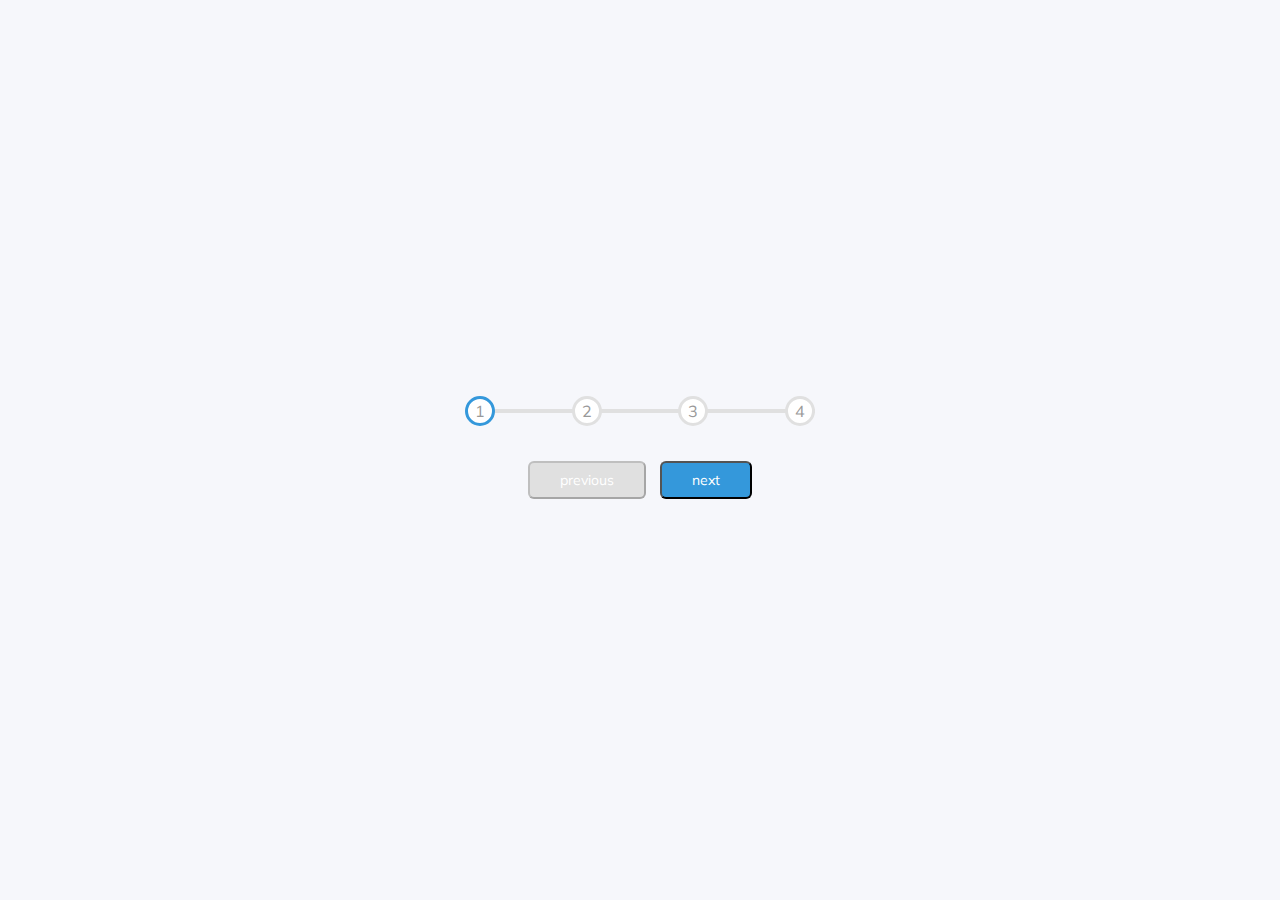
<file: day 2 (Progress Steps)/index.html>
<!DOCTYPE html>
<html lang="en">

<head>
    <meta charset="UTF-8">
    <meta http-equiv="X-UA-Compatible" content="IE=edge">
    <meta name="viewport" content="width=device-width, initial-scale=1.0">
    <title>progress steps</title>
    <link rel="stylesheet" href="https://cdnjs.cloudflare.com/ajax/libs/font-awesome/6.0.0/css/all.min.css" integrity="sha512-9usAa10IRO0HhonpyAIVpjrylPvoDwiPUiKdWk5t3PyolY1cOd4DSE0Ga+ri4AuTroPR5aQvXU9xC6qOPnzFeg==" crossorigin="anonymous" referrerpolicy="no-referrer"
    />
    <link rel="stylesheet" href="style.css">
</head>

<body>
    <div class="container">
        <div class="progress-container">
            <div class="progress" id="progress"></div>
            <div class="circle active">1</div>
            <div class="circle ">2</div>
            <div class="circle ">3</div>
            <div class="circle ">4</div>
        </div>
        <button class="btn" id="prev" disabled>previous</button>
        <button class="btn" id="next">next</button>
    </div>
    <script src="script.js">
    </script>
</body>

</html>
</file>
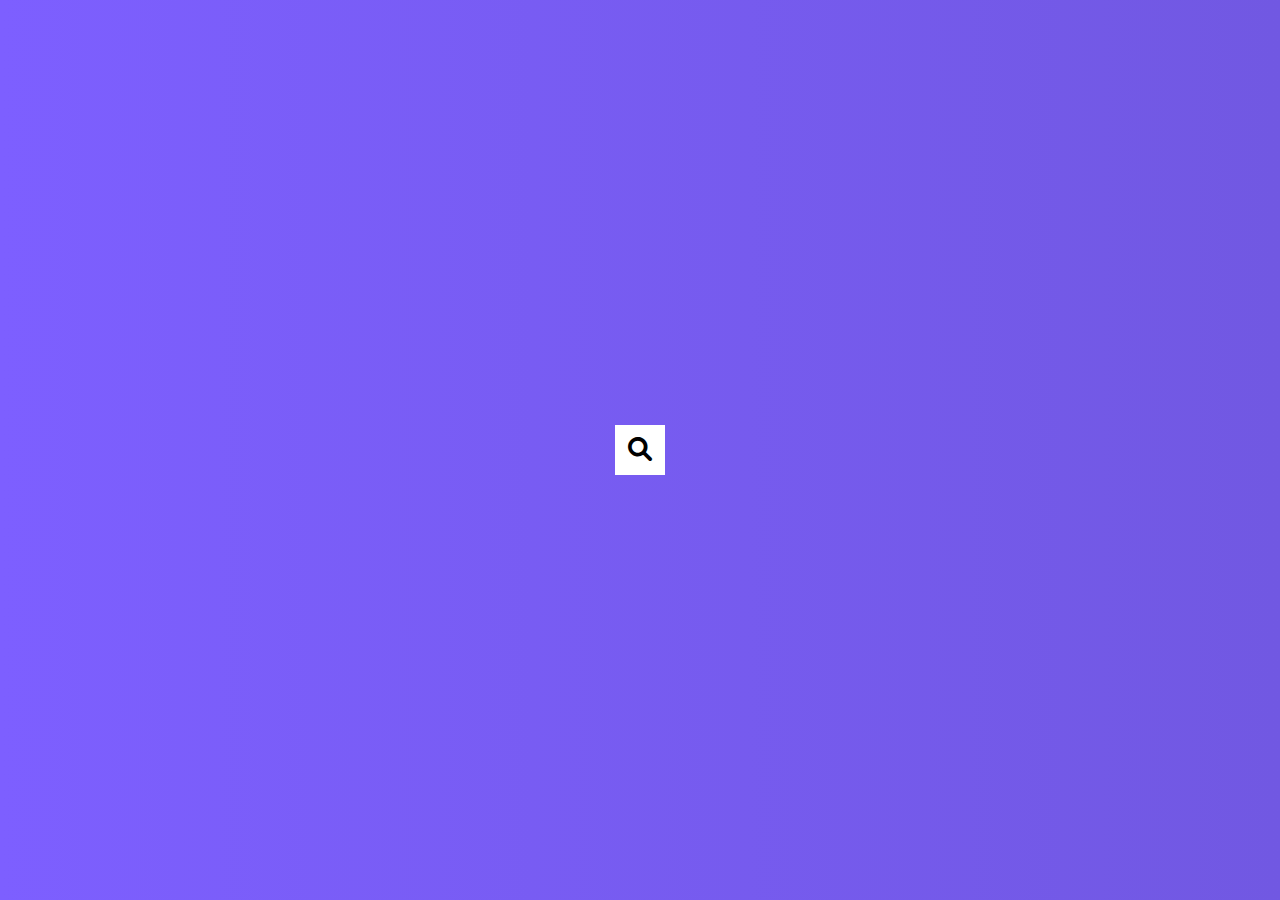
<file: day 4 (Hidden Search)/index.html>
<!DOCTYPE html>
<html lang="en">

<head>
    <meta charset="UTF-8">
    <meta http-equiv="X-UA-Compatible" content="IE=edge">
    <meta name="viewport" content="width=device-width, initial-scale=1.0">
    <title>Hidden Search</title>
    <link rel="stylesheet" href="https://cdnjs.cloudflare.com/ajax/libs/font-awesome/6.0.0/css/all.min.css" integrity="sha512-9usAa10IRO0HhonpyAIVpjrylPvoDwiPUiKdWk5t3PyolY1cOd4DSE0Ga+ri4AuTroPR5aQvXU9xC6qOPnzFeg==" crossorigin="anonymous" referrerpolicy="no-referrer"
    />
    <link rel="stylesheet" href="style.css">
</head>

<body>
    <div class="search ">
        <input type="text" class="input" placeholder="search...">
        <button class="btn">
            <i class="fas fa-search"></i>
        </button>
    </div>
    <script src="script.js">
    </script>
</body>

</html>
</file>
<file: day 2 (Progress Steps)/style.css>
@import url('https://fonts.googleapis.com/css2?family=Muli&display=swap');
* {
    box-sizing: border-box;
}


/*Define custoom property */

:root {
    --line-border-fill: #3498db;
    --line-border-empty: #e0e0e0;
}

body {
    background-color: #f6f7fb;
    font-family: 'Muli', sans-serif;
    display: flex;
    flex-direction: column;
    align-items: center;
    justify-content: center;
    height: 100vh;
    overflow: hidden;
    margin: 0;
}

.container {
    text-align: center;
}

.progress-container {
    display: flex;
    justify-content: space-between;
    position: relative;
    margin-bottom: 30px;
    max-width: 100%;
    width: 350px;
}

.progress-container::before {
    content: '';
    background-color: var(--line-border-empty);
    position: absolute;
    top: 50%;
    left: 0;
    transform: translateY(-50%);
    height: 4px;
    width: 100%;
    z-index: -1;
    transition: 0.4s ease;
}

.progress {
    background-color: var(--line-border-fill);
    position: absolute;
    top: 50%;
    left: 0;
    transform: translateY(-50%);
    height: 4px;
    width: 0%;
    z-index: -1;
    transition: 0.4s ease;
}

.circle {
    background-color: #fff;
    color: #999;
    border-radius: 50%;
    height: 30px;
    width: 30px;
    display: flex;
    justify-content: center;
    align-items: center;
    border: 3px solid #e0e0e0;
    transition: 0.4s ease;
}

.circle.active {
    border-color: var(--line-border-fill);
}

.btn {
    background-color: var(--line-border-fill);
    color: #fff;
    border-radius: 6px;
    cursor: pointer;
    font-family: inherit;
    padding: 8px 30px;
    margin: 5px;
    font-size: 14px;
}

.btn::active {
    transform: scale(0.98);
}

.btn:focus {
    outline: 0
}

.btn:disabled {
    background-color: var(--line-border-empty);
    cursor: not-allowed;
}
</file>
<file: day 4 (Hidden Search)/style.css>
@import url('https://fonts.googleapis.com/css2?family=Roboto:wght@400;700&display=swap');
* {
    box-sizing: border-box;
}

body {
    background-image: linear-gradient(90deg, #7d5fff, #7158e2);
    font-family: 'Roboto', sans-serif;
    display: flex;
    align-items: center;
    justify-content: center;
    height: 100vh;
    overflow: hidden;
    margin: 0;
}

.search {
    position: absolute;
    height: 50px;
}

.search .input {
    background-color: white;
    border: 0;
    font-size: 18px;
    padding: 15px;
    height: 50px;
    width: 50px;
    transition: width 0.3s ease;
}

.btn {
    background-color: white;
    border: 0;
    cursor: pointer;
    font-size: 24px;
    position: absolute;
    top: 0;
    left: 0;
    height: 50px;
    width: 50px;
    transition: transform 0.3s ease;
}

.btn:focus,
.input:focus {
    outline: none;
}

.search.active .input {
    width: 200px;
}

.search.active .btn {
    transform: translateX(198px);
}
</file>
